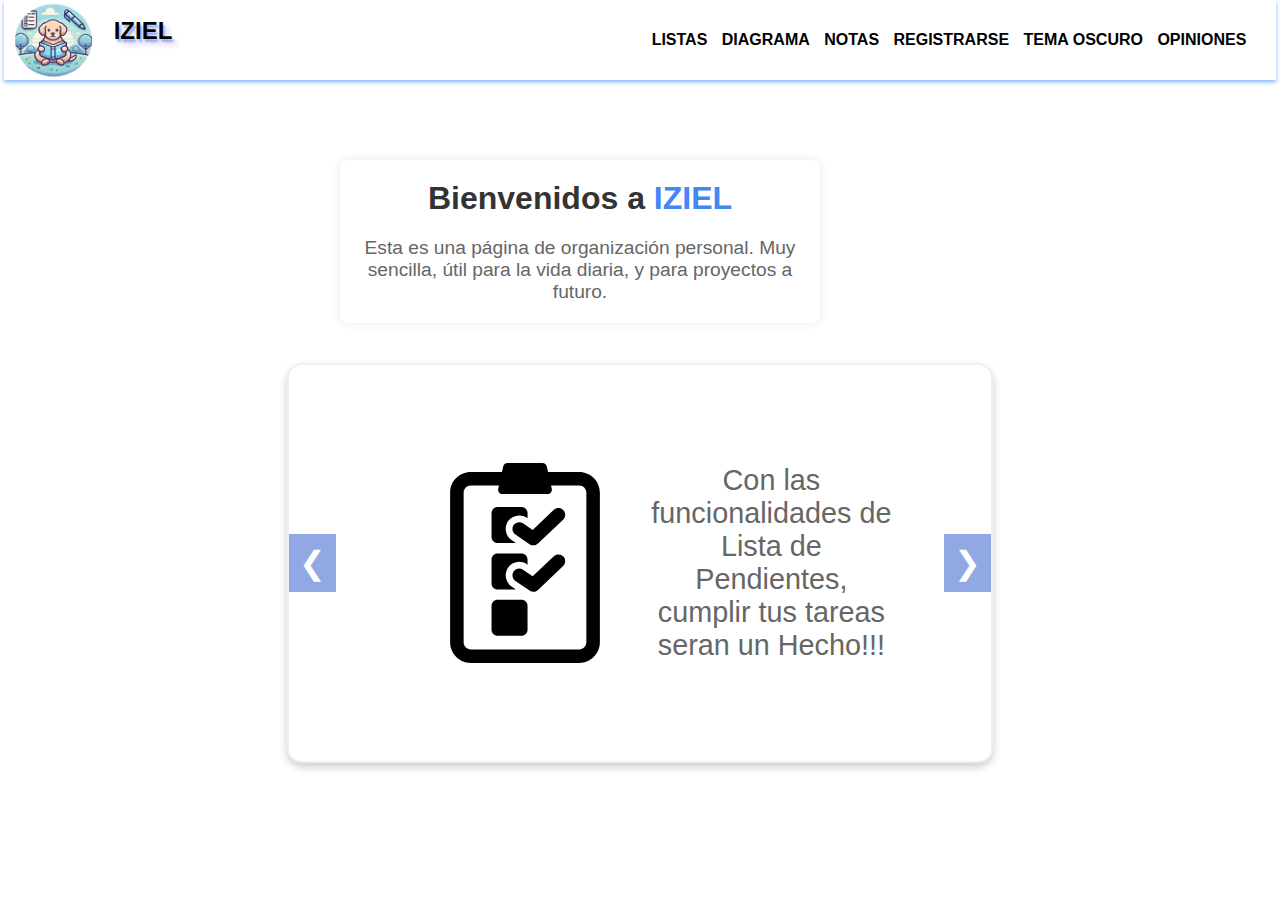
<file: index.html>
<!DOCTYPE html>
<html lang="es">
<head>
    <meta charset="UTF-8">
    <meta name="viewport" content="width=device-width, initial-scale=1.0">
    <title>IZIEL</title>
    <link rel="stylesheet" href="encabezado.css">
    <link rel="stylesheet" href="style.css">

</head>
<body>
     <nav>
        <input type="checkbox"id="check">
        <label for="check" class="menuPrincipal">
            <svg id="menu-icon"  viewBox="0 0 24 24" fill="black" xmlns="http://www.w3.org/2000/svg" width="24" height="24">
                <path d="M4 6H20M4 12H20M4 18H20" stroke="#000000" stroke-width="2" stroke-linecap="round" stroke-linejoin="round"></path>
            </svg>
        </label>
            <a href="index.html"class="enlace">
                <div class="logo-container">
                    <img id="logo" src="imagenes/logo terminado.png" alt="logo" class="logo">
                    <h1 class="nombre-marca">Iziel</h1>
                </div>
                </a>
            <ul>
                <li><a href="listas.html">Listas</a></li>
                <li><a href="diagrama.html">Diagrama </a></li>
                <li><a href="notas.html">Notas</a></li>
                <li><a href="registro.html">Registrarse</a></li>
                <li><a href="#" id="toggleAppearance">Tema Claro</a></li>
                <li><a href="opiniones.html">Opiniones</a></li>
            </ul>
        </nav>
    <main>
        <div class="container">
            <section id="bienvenidaDefault">
                <h1>Bienvenidos a <span class="highlight">IZIEL</span></h1>
            </section>
            
            <!-- Mensaje de Bienvenida con el nombre del usuario (se muestra cuando el usuario está logueado) -->
            <section id="seccionBienvenida" style="display: none;">
                <h1 id="bienvenida">Bienvenido <span id="nombreUsuario"></span> a <span class="highlight">IZIEL</span></h1>
            </section>
            <p>Esta es una página de organización personal. Muy sencilla, útil para la vida diaria, y para proyectos
                a futuro.</p>
        </div>
    </main>
    <div class="carousel">
        <button class="prev">&#10094;</button>

        <div class="carousel-item">
            <a href="listas.html">
                <div class="carousel-content">
                    <div class="carousel-image">
                        <svg fill="#000000" height="200px" width="200px" version="1.1" id="Capa_1" xmlns="http://www.w3.org/2000/svg" xmlns:xlink="http://www.w3.org/1999/xlink" viewBox="0 0 470.767 470.767" xml:space="preserve"><g id="SVGRepo_bgCarrier" stroke-width="0"></g><g id="SVGRepo_tracerCarrier" stroke-linecap="round" stroke-linejoin="round"></g><g id="SVGRepo_iconCarrier"> <g> <path d="M362.965,21.384H289.62L286.638,7.99C285.614,3.323,281.467,0,276.685,0h-82.618c-4.782,0-8.913,3.323-9.953,7.99 l-2.967,13.394h-73.36c-26.835,0-48.654,21.827-48.654,48.662v352.06c0,26.835,21.819,48.662,48.654,48.662h255.179 c26.835,0,48.67-21.827,48.67-48.662V70.046C411.635,43.211,389.8,21.384,362.965,21.384z M379.831,422.105 c0,9.295-7.563,16.858-16.866,16.858H107.786c-9.287,0-16.85-7.563-16.85-16.858V70.046c0-9.295,7.563-16.857,16.85-16.857h66.294 l-1.692,7.609c-0.684,3.02,0.062,6.188,1.988,8.596c1.94,2.415,4.876,3.82,7.965,3.82h106.082c3.091,0,6.026-1.405,7.951-3.82 c1.942-2.415,2.687-5.575,2.004-8.596l-1.692-7.609h66.279c9.303,0,16.866,7.563,16.866,16.857V422.105z"></path> <path d="M170.835,188.426h43.249l-10.279-7.019c-14.506-9.899-18.232-29.693-8.325-44.197c9.893-14.489,29.693-18.239,44.197-8.324 l1.694,1.157v-12.136c0-7.866-6.383-14.248-14.242-14.248h-56.294c-7.857,0-14.24,6.383-14.24,14.248v56.271 C156.595,182.045,162.978,188.426,170.835,188.426z"></path> <path d="M303.256,110.313l-49.85,47.194l-22.704-15.49c-7.221-4.962-17.13-3.083-22.099,4.162 c-4.954,7.251-3.09,17.144,4.178,22.098l33.28,22.727c2.718,1.864,5.839,2.772,8.961,2.772c3.96,0,7.888-1.474,10.933-4.356 l59.167-56.014c6.382-6.033,6.645-16.104,0.62-22.479C319.686,104.552,309.637,104.28,303.256,110.313z"></path> <path d="M170.835,297.669H214.1l-10.295-7.027c-14.506-9.901-18.232-29.693-8.325-44.197c9.893-14.498,29.693-18.248,44.197-8.325 l1.694,1.158v-12.136c0-7.865-6.383-14.248-14.242-14.248h-56.294c-7.857,0-14.24,6.383-14.24,14.248v56.279 C156.595,291.286,162.978,297.669,170.835,297.669z"></path> <path d="M303.256,219.555l-49.85,47.186l-22.704-15.49c-7.221-4.97-17.13-3.098-22.099,4.162 c-4.954,7.253-3.09,17.144,4.178,22.099l33.28,22.727c2.718,1.864,5.839,2.772,8.961,2.772c3.96,0,7.888-1.476,10.933-4.356 l59.167-56.007c6.382-6.033,6.645-16.096,0.62-22.479C319.686,213.793,309.637,213.529,303.256,219.555z"></path> <path d="M227.129,322.135h-56.294c-7.857,0-14.24,6.383-14.24,14.248v56.271c0,7.865,6.383,14.248,14.24,14.248h56.294 c7.859,0,14.242-6.383,14.242-14.248v-56.271C241.371,328.518,234.988,322.135,227.129,322.135z"></path> </g> </g></svg>
                    </div>
                    <div class="carousel-description">
                        <p>Con las funcionalidades de Lista de Pendientes, cumplir tus tareas seran un Hecho!!!</p>
                    </div>
                </div>
            </a>
        </div>

        <div class="carousel-item">
            <a href="diagrama.html">
                <div class="carousel-content">
                    <div class="carousel-image">
                        <svg height="200px" width="200px" version="1.1" id="Layer_1" xmlns="http://www.w3.org/2000/svg" xmlns:xlink="http://www.w3.org/1999/xlink" viewBox="0 0 512 512" xml:space="preserve" fill="#000000"><g id="SVGRepo_bgCarrier" stroke-width="0"></g><g id="SVGRepo_tracerCarrier" stroke-linecap="round" stroke-linejoin="round"></g><g id="SVGRepo_iconCarrier"> <g transform="translate(1 1)"> <g> <path style="fill:#FFE100;" d="M263.533,442.733c-2.56,0-5.12-0.853-6.827-3.413L145.773,302.787 c-2.56-3.413-2.56-9.387,0.853-11.947c3.413-2.56,9.387-2.56,11.947,0.853l110.933,136.533c2.56,3.413,2.56,9.387-0.853,11.947 C266.947,441.88,265.24,442.733,263.533,442.733z"></path> <path style="fill:#FFE100;" d="M84.333,442.733c-0.853,0-2.56,0-3.413-0.853c-4.267-1.707-5.973-6.827-3.413-11.093 l68.267-136.533c1.707-4.267,6.827-5.973,11.093-3.413c4.267,1.707,5.973,6.827,3.413,11.093L92.013,438.467 C90.307,441.027,87.747,442.733,84.333,442.733z"></path> <path style="fill:#FFE100;" d="M263.533,442.733c-1.707,0-3.413-0.853-5.12-1.707c-3.413-2.56-4.267-8.533-0.853-11.947 l110.933-136.533c3.413-3.413,8.533-4.267,11.947-0.853c3.413,2.56,4.267,8.533,0.853,11.947L270.36,440.173 C268.653,441.88,266.093,442.733,263.533,442.733z"></path> <path style="fill:#FFE100;" d="M442.733,442.733c-3.413,0-5.973-1.707-7.68-5.12L366.787,301.08 c-1.707-4.267,0-9.387,3.413-11.093c4.267-1.707,9.387,0,11.093,3.413l68.267,136.533c1.707,4.267,0,9.387-3.413,11.093 C445.293,442.733,444.44,442.733,442.733,442.733z"></path> <path style="fill:#FFE100;" d="M135.533,220.867c-2.56,0-4.267-0.853-5.973-2.56c-3.413-3.413-3.413-8.533,0-11.947l128-119.467 c3.413-3.413,8.533-3.413,11.947,0s3.413,8.533,0,11.947l-128,119.467C139.8,220.013,137.24,220.867,135.533,220.867z"></path> <path style="fill:#FFE100;" d="M391.533,220.867c-1.707,0-4.267-0.853-5.973-2.56l-128-119.467c-3.413-3.413-3.413-8.533,0-11.947 c3.413-3.413,8.533-3.413,11.947,0l128,119.467c3.413,3.413,3.413,8.533,0,11.947C395.8,220.013,394.093,220.867,391.533,220.867z "></path> </g> <g> <polygon style="fill:#63D3FD;" points="24.6,502.467 127,502.467 127,434.2 24.6,434.2 "></polygon> <polygon style="fill:#63D3FD;" points="203.8,502.467 306.2,502.467 306.2,434.2 203.8,434.2 "></polygon> <polygon style="fill:#63D3FD;" points="383,502.467 485.4,502.467 485.4,434.2 383,434.2 "></polygon> </g> <g> <polygon style="fill:#FFE100;" points="41.667,297.667 229.4,297.667 229.4,212.333 41.667,212.333 "></polygon> <polygon style="fill:#FFE100;" points="161.133,92.867 348.867,92.867 348.867,7.533 161.133,7.533 "></polygon> <polygon style="fill:#FFE100;" points="280.6,297.667 468.333,297.667 468.333,212.333 280.6,212.333 "></polygon> </g> <g> <polygon style="fill:#FFA800;" points="442.733,297.667 468.333,297.667 468.333,212.333 442.733,212.333 "></polygon> <polygon style="fill:#FFA800;" points="323.267,92.867 348.867,92.867 348.867,7.533 323.267,7.533 "></polygon> </g> <polygon style="fill:#3DB9F9;" points="459.8,502.467 485.4,502.467 485.4,434.2 459.8,434.2 "></polygon> <g> <polygon style="fill:#FFFFFF;" points="41.667,297.667 67.267,297.667 67.267,212.333 41.667,212.333 "></polygon> <polygon style="fill:#FFFFFF;" points="161.133,92.867 186.733,92.867 186.733,7.533 161.133,7.533 "></polygon> <polygon style="fill:#FFFFFF;" points="24.6,502.467 50.2,502.467 50.2,434.2 24.6,434.2 "></polygon> </g> <path d="M127,511H24.6c-5.12,0-8.533-3.413-8.533-8.533V434.2c0-5.12,3.413-8.533,8.533-8.533H127c5.12,0,8.533,3.413,8.533,8.533 v68.267C135.533,507.587,132.12,511,127,511z M33.133,493.933h85.333v-51.2H33.133V493.933z"></path> <path d="M306.2,511H203.8c-5.12,0-8.533-3.413-8.533-8.533V434.2c0-5.12,3.413-8.533,8.533-8.533h102.4 c5.12,0,8.533,3.413,8.533,8.533v68.267C314.733,507.587,311.32,511,306.2,511z M212.333,493.933h85.333v-51.2h-85.333V493.933z"></path> <path d="M485.4,511H383c-5.12,0-8.533-3.413-8.533-8.533V434.2c0-5.12,3.413-8.533,8.533-8.533h102.4 c5.12,0,8.533,3.413,8.533,8.533v68.267C493.933,507.587,490.52,511,485.4,511z M391.533,493.933h85.333v-51.2h-85.333V493.933z"></path> <path d="M229.4,306.2H41.667c-5.12,0-8.533-3.413-8.533-8.533v-85.333c0-5.12,3.413-8.533,8.533-8.533H229.4 c5.12,0,8.533,3.413,8.533,8.533v85.333C237.933,302.787,234.52,306.2,229.4,306.2z M50.2,289.133h170.667v-68.267H50.2V289.133z"></path> <path d="M348.867,101.4H161.133c-5.12,0-8.533-3.413-8.533-8.533V7.533c0-5.12,3.413-8.533,8.533-8.533h187.733 c5.12,0,8.533,3.413,8.533,8.533v85.333C357.4,97.987,353.987,101.4,348.867,101.4z M169.667,84.333h170.667V16.067H169.667V84.333 z"></path> <path d="M468.333,306.2H280.6c-5.12,0-8.533-3.413-8.533-8.533v-85.333c0-5.12,3.413-8.533,8.533-8.533h187.733 c5.12,0,8.533,3.413,8.533,8.533v85.333C476.867,302.787,473.453,306.2,468.333,306.2z M289.133,289.133H459.8v-68.267H289.133 V289.133z"></path> <path d="M255,442.733c-2.56,0-5.12-0.853-6.827-3.413L137.24,302.787c-2.56-3.413-2.56-9.387,0.853-11.947 c3.413-2.56,9.387-2.56,11.947,0.853l110.933,136.533c2.56,3.413,2.56,9.387-0.853,11.947 C258.413,441.88,256.707,442.733,255,442.733z"></path> <path d="M75.8,442.733c-0.853,0-2.56,0-3.413-0.853c-4.267-1.707-5.973-6.827-3.413-11.093l68.267-136.533 c1.707-4.267,6.827-5.973,11.093-3.413c4.267,1.707,5.973,6.827,3.413,11.093L83.48,438.467 C81.773,441.027,79.213,442.733,75.8,442.733z"></path> <path d="M255,442.733c-1.707,0-3.413-0.853-5.12-1.707c-3.413-2.56-4.267-8.533-0.853-11.947L359.96,292.547 c2.56-3.413,8.533-4.267,11.947-0.853c3.413,2.56,4.267,8.533,0.853,11.947L261.827,440.173 C260.12,441.88,257.56,442.733,255,442.733z"></path> <path d="M434.2,442.733c-3.413,0-5.973-1.707-7.68-5.12L358.253,301.08c-1.707-4.267,0-9.387,3.413-11.093 c4.267-1.707,9.387,0,11.093,3.413l68.267,136.533c1.707,4.267,0,9.387-3.413,11.093C436.76,442.733,435.907,442.733,434.2,442.733 z"></path> <path d="M127,220.867c-2.56,0-4.267-0.853-5.973-2.56c-3.413-3.413-3.413-8.533,0-11.947l128-119.467 c3.413-3.413,8.533-3.413,11.947,0s3.413,8.533,0,11.947l-128,119.467C131.267,220.013,128.707,220.867,127,220.867z"></path> <path d="M383,220.867c-1.707,0-4.267-0.853-5.973-2.56l-128-119.467c-3.413-3.413-3.413-8.533,0-11.947s8.533-3.413,11.947,0 l128,119.467c3.413,3.413,3.413,8.533,0,11.947C387.267,220.013,385.56,220.867,383,220.867z"></path> </g> </g></svg>
                    </div>
                    <div class="carousel-description">
                        <p>Con Diagrama Conceptual podra desglozar sus metas de Largo plazo a cortos plazos. Intentelo!!! </p>
                    </div>
                </div>
            </a>
        </div>

        <div class="carousel-item">
            <a href="notas.html">
                <div class="carousel-content">
                    <div class="carousel-image">
                     <svg height="200px" width="200px" version="1.1" id="Layer_1" xmlns="http://www.w3.org/2000/svg" xmlns:xlink="http://www.w3.org/1999/xlink" viewBox="0 0 392.681 392.681" xml:space="preserve" fill="#000000"><g id="SVGRepo_bgCarrier" stroke-width="0"></g><g id="SVGRepo_tracerCarrier" stroke-linecap="round" stroke-linejoin="round"></g><g id="SVGRepo_iconCarrier"> <polyline style="fill:#56ACE0;" points="21.851,55.185 21.851,110.91 283.022,110.91 283.022,55.185 "></polyline> <polyline style="fill:#FFFFFF;" points="283.022,132.761 21.851,132.761 21.851,370.918 283.022,370.918 "></polyline> <polygon style="fill:#bbb4a0;" points="181.786,290.11 172.671,322.433 204.929,313.189 328.792,189.391 305.584,166.312 "></polygon> <path style="fill:#FFFFFF;" d="M342.82,129.076l-21.85,21.85l23.079,23.079l21.85-21.85c6.4-6.4,6.4-16.743,0-23.079 C359.822,122.87,349.026,122.87,342.82,129.076z"></path> <path style="fill:#194F82;" d="M327.434,113.561l-22.626,22.626V44.195c0-6.012-4.848-10.925-10.925-10.925h-41.956V10.967 c0-6.012-4.848-10.925-10.925-10.925c-6.077,0-10.925,4.848-10.925,10.925V33.27H192.84V10.967c0-6.012-4.848-10.925-10.925-10.925 c-6.012,0-10.925,4.848-10.925,10.925V33.27h-37.236V10.967c-0.065-6.012-4.913-10.925-10.99-10.925 c-6.077,0-10.925,4.848-10.925,10.925V33.27H74.796V10.967c0-6.012-4.913-10.925-10.99-10.925S52.881,4.89,52.881,10.967V33.27 H10.925C4.913,33.27,0,38.118,0,44.195v337.519c0,6.012,4.848,10.925,10.925,10.925h283.022c6.012,0,10.925-4.848,10.925-10.925 V244.146l76.606-76.606c14.545-14.998,15.321-38.4,0-53.915C366.933,99.015,342.174,98.757,327.434,113.561z M21.851,55.12h31.095 v22.303c0,6.012,4.848,10.925,10.925,10.925S74.796,83.5,74.796,77.423V55.12h37.236v22.303c0,6.012,4.848,10.925,10.925,10.925 s10.925-4.848,10.925-10.925V55.12h37.236v22.303c0,6.012,4.848,10.925,10.925,10.925c6.012,0,10.925-4.848,10.925-10.925V55.12 h37.236v22.303c0,6.012,4.848,10.925,10.925,10.925s10.925-4.848,10.925-10.925V55.12h31.095v55.79H21.98V55.12 C21.98,55.12,21.851,55.12,21.851,55.12z M283.022,370.853H21.851V132.696h261.172v25.277l-26.634,26.634 c-1.616-3.943-5.56-6.659-10.02-6.659H58.634c-6.012,0-10.925,4.848-10.925,10.925c0,6.012,4.848,10.925,10.925,10.925h182.497 l-43.248,43.378H58.634c-6.012,0-10.925,4.848-10.925,10.925c0,6.077,4.913,10.796,10.925,10.796h117.463l-11.636,11.636 c-1.293,1.293-2.263,2.909-2.78,4.719l-7.693,26.958H58.634c-6.012,0-10.925,4.848-10.925,10.925c0,6.012,4.848,10.99,10.925,10.99 h89.277l-1.487,5.107c-1.099,3.814,0,7.887,2.78,10.667c2.715,2.715,6.206,3.685,10.667,2.78l53.786-15.192 c1.745-0.517,3.426-1.487,4.719-2.78l64.646-64.646V370.853L283.022,370.853z M204.929,313.189l-32.194,9.115l9.115-32.323 l123.733-123.733l23.079,23.079L204.929,313.189z M366.028,152.09l-21.85,21.85l-23.079-23.079l21.85-21.85 c6.206-6.206,16.937-6.206,23.079,0C371.459,134.765,373.333,144.656,366.028,152.09z"></path> </g></svg>
                  </div>
                    <div class="carousel-description">
                        <p>En el Bloc de Notas podra escribir todo lo que le venga a la mente. Y guardar información para que no se le olvide  &#128521;</p>
                    </div>
                </div>
            </a>
        </div>

        <div class="carousel-item">
            <a href="registro.html">
                <div class="carousel-content">
                    <div class="carousel-image">
                    <svg version="1.1" id="Layer_1" xmlns="http://www.w3.org/2000/svg" xmlns:xlink="http://www.w3.org/1999/xlink" viewBox="0 0 512 512" xml:space="preserve" fill="#000000"><g id="SVGRepo_bgCarrier" stroke-width="0"></g><g id="SVGRepo_tracerCarrier" stroke-linecap="round" stroke-linejoin="round"></g><g id="SVGRepo_iconCarrier"> <path style="fill:#2D2D2D;" d="M0,355.2v-324c0.104-5.704,4.696-10.296,10.4-10.4h491.2c5.704,0.104,10.296,4.696,10.4,10.4v324H0z"></path> <g> <path style="fill:#BCBCBC;" d="M512,355.2v41.6c-0.104,5.704-4.696,10.296-10.4,10.4H10.4c-5.704-0.104-10.296-4.696-10.4-10.4 v-41.6H512z"></path> <rect x="146.4" y="480.8" style="fill:#BCBCBC;" width="219.2" height="10.4"></rect> </g> <polygon style="fill:#2D2D2D;" points="328.8,480.8 183.2,480.8 193.6,407.2 318.4,407.2 "></polygon> <rect x="20.8" y="41.6" style="fill:#FFFFFF;" width="470.4" height="292.8"></rect> <polygon points="318.4,407.2 193.6,407.2 187.792,448.28 320.272,420.424 "></polygon> <rect x="105.416" y="106.44" width="301.168" height="197.864"></rect> <rect x="105.416" y="71.696" style="fill:#E21B1B;" width="301.168" height="34.752"></rect> <rect x="105.416" y="104.4" style="fill:#F91E1E;" width="301.168" height="4"></rect> <rect x="206.104" y="237.92" style="fill:#E21B1B;" width="99.792" height="34.752"></rect> <g> <rect x="159.312" y="181.736" style="fill:#FFFFFF;" width="193.36" height="34.752"></rect> <rect x="159.312" y="135.984" style="fill:#FFFFFF;" width="193.36" height="34.752"></rect> </g> <g> <circle style="fill:#999999;" cx="179.488" cy="199.112" r="4.632"></circle> <circle style="fill:#999999;" cx="196.28" cy="199.112" r="4.632"></circle> <circle style="fill:#999999;" cx="213.08" cy="199.112" r="4.632"></circle> <circle style="fill:#999999;" cx="229.872" cy="199.112" r="4.632"></circle> <circle style="fill:#999999;" cx="246.672" cy="199.112" r="4.632"></circle> <circle style="fill:#999999;" cx="263.464" cy="199.112" r="4.632"></circle> </g> <g> <path style="fill:#FFFFFF;" d="M227.832,259.744c0.92,0.552,1.976,0.848,3.048,0.856c1.736,0,2.752-0.912,2.752-2.24 s-0.704-1.936-2.48-2.624c-2.152-0.76-3.48-1.872-3.48-3.728c0.104-2.088,1.88-3.696,3.968-3.592 c0.096,0.008,0.192,0.016,0.288,0.024c1.008-0.032,2.008,0.184,2.912,0.64l-0.472,1.392c-0.768-0.416-1.624-0.624-2.496-0.624 c-1.8,0-2.48,1.072-2.48,1.968c0,1.232,0.8,1.832,2.616,2.536c2.224,0.856,3.36,1.928,3.36,3.864s-1.504,3.792-4.608,3.792 c-1.168,0.024-2.328-0.248-3.36-0.8L227.832,259.744z"></path> <path style="fill:#FFFFFF;" d="M245.544,259.2c0,0.976,0,1.832,0.08,2.576h-1.52l-0.096-1.544l0,0 c-0.648,1.112-1.84,1.792-3.128,1.768c-1.488,0-3.264-0.8-3.264-4.144v-5.528h1.72v5.272c0,1.8,0.544,3.008,2.112,3.008 c1.008-0.024,1.904-0.656,2.264-1.6c0.104-0.28,0.16-0.576,0.16-0.88v-5.8h1.72L245.544,259.2z"></path> <path style="fill:#FFFFFF;" d="M248.328,261.816c0-0.64,0.08-1.6,0.08-2.4v-11.472h1.696v5.936l0,0 c0.656-1.128,1.888-1.8,3.2-1.744c2.344,0,4,1.952,4,4.8c0.32,2.464-1.424,4.72-3.888,5.032c-0.12,0.016-0.232,0.024-0.352,0.032 c-1.328,0.088-2.576-0.608-3.2-1.784h-0.056l-0.08,1.6L248.328,261.816L248.328,261.816z M250.104,258.024 c0.008,0.208,0.032,0.416,0.08,0.624c0.296,1.184,1.36,2.008,2.576,2.008c1.8,0,2.872-1.464,2.872-3.624 c0-1.896-0.976-3.512-2.816-3.512c-1.256,0.024-2.328,0.896-2.616,2.112c-0.056,0.232-0.088,0.464-0.096,0.704L250.104,258.024z"></path> <path style="fill:#FFFFFF;" d="M259.52,254.92c0-0.984,0-1.784-0.08-2.56h1.504l0.08,1.52h0.056 c0.576-1.096,1.728-1.776,2.968-1.744c1.208-0.016,2.288,0.752,2.672,1.896l0,0c0.264-0.48,0.624-0.896,1.056-1.224 c0.6-0.464,1.336-0.704,2.096-0.672c1.248,0,3.104,0.8,3.104,4.112v5.6h-1.68v-5.352c0-1.824-0.664-2.912-2.048-2.912 c-0.952,0.04-1.768,0.688-2.032,1.6c-0.088,0.28-0.144,0.568-0.144,0.856v5.84h-1.68v-5.664c0-1.504-0.664-2.6-1.968-2.6 c-1.008,0.056-1.856,0.752-2.128,1.72c-0.096,0.272-0.144,0.552-0.136,0.84v5.704h-1.68L259.52,254.92z"></path> <path style="fill:#FFFFFF;" d="M277.72,249.704c0.032,0.552-0.4,1.032-0.952,1.056c-0.048,0-0.096,0-0.144,0 c-0.568,0.008-1.024-0.448-1.032-1.016c0-0.016,0-0.024,0-0.04c-0.016-0.576,0.44-1.064,1.016-1.08c0.024,0,0.04,0,0.064,0 c0.56-0.016,1.032,0.424,1.048,0.984C277.72,249.64,277.72,249.672,277.72,249.704z M275.816,261.816v-9.456h1.72v9.456H275.816z"></path> <path style="fill:#FFFFFF;" d="M282.456,249.64v2.72h2.456v1.312h-2.456v5.096c0,1.168,0.328,1.832,1.28,1.832 c0.336,0.008,0.672-0.032,1-0.12l0.08,1.288c-0.488,0.168-1,0.248-1.52,0.232c-0.696,0.032-1.368-0.232-1.848-0.728 c-0.528-0.704-0.768-1.584-0.672-2.456v-5.16h-1.464v-1.312h1.488v-2.264L282.456,249.64z"></path> </g> <g> <path style="fill:#999999;" d="M175.008,160.168V147h1.856l4.216,6.664c0.896,1.368,1.696,2.792,2.4,4.272l0,0 c-0.16-1.752-0.192-3.36-0.192-5.408v-5.504h1.6v13.168H183.2l-4.176-6.68c-0.912-1.416-1.736-2.888-2.464-4.4h-0.056 c0.096,1.664,0.136,3.24,0.136,5.432v5.6L175.008,160.168z"></path> <path style="fill:#999999;" d="M193.04,160.168l-0.136-1.184h-0.056c-0.68,0.904-1.752,1.424-2.888,1.408 c-1.488,0.104-2.776-1.008-2.88-2.496c-0.008-0.072-0.008-0.152-0.008-0.224c0-2.28,2.032-3.528,5.68-3.512v-0.192 c0.136-1.072-0.624-2.048-1.696-2.184c-0.152-0.016-0.304-0.024-0.456,0c-0.872,0-1.72,0.248-2.464,0.704l-0.392-1.136 c0.936-0.56,2.008-0.856,3.104-0.84c2.888,0,3.592,1.976,3.592,3.872v3.528c-0.008,0.76,0.04,1.512,0.16,2.264L193.04,160.168z M192.784,155.368c-1.872,0-4,0.296-4,2.136c-0.064,0.84,0.552,1.568,1.392,1.64c0.072,0.008,0.136,0.008,0.208,0 c1.032,0.024,1.96-0.624,2.288-1.6c0.064-0.176,0.096-0.36,0.096-0.544L192.784,155.368z"></path> <path style="fill:#999999;" d="M197.224,153.272c0-0.984,0-1.784-0.08-2.56h1.504l0.08,1.52h0.056 c0.576-1.096,1.728-1.776,2.968-1.744c1.208-0.008,2.288,0.752,2.672,1.896l0,0c0.264-0.48,0.624-0.896,1.056-1.224 c0.592-0.464,1.336-0.704,2.088-0.672c1.248,0,3.104,0.8,3.104,4.112v5.6h-1.68v-5.352c0-1.824-0.664-2.912-2.048-2.912 c-0.952,0.048-1.768,0.688-2.032,1.6c-0.088,0.28-0.136,0.568-0.136,0.856v5.84h-1.68v-5.664c0-1.504-0.664-2.6-1.976-2.6 c-1.008,0.056-1.856,0.752-2.128,1.72c-0.096,0.272-0.144,0.552-0.136,0.84v5.704h-1.68L197.224,153.272z"></path> <path style="fill:#999999;" d="M214.472,155.752c-0.136,1.672,1.112,3.144,2.784,3.28c0.152,0.016,0.312,0.016,0.464,0 c0.896,0.032,1.784-0.136,2.608-0.496l0.296,1.232c-0.992,0.416-2.064,0.616-3.144,0.584c-2.424,0.16-4.512-1.68-4.664-4.096 c-0.016-0.232-0.008-0.472,0.008-0.704c-0.28-2.528,1.544-4.8,4.064-5.08c0.128-0.016,0.248-0.024,0.376-0.024 c2.208,0.04,3.968,1.864,3.928,4.072c0,0.128-0.008,0.256-0.024,0.384c0,0.264-0.024,0.536-0.064,0.8L214.472,155.752z M219.52,154.528c0.192-1.344-0.744-2.584-2.088-2.776c-0.104-0.016-0.208-0.024-0.312-0.024c-1.472,0.112-2.608,1.328-2.632,2.8 H219.52z"></path> </g> <polygon style="fill:#F91E1E;" points="206.104,259.904 206.104,237.912 228.096,237.912 "></polygon> </g></svg>
                    </div>
                    <div class="carousel-description">
                        <p>Registrarse
                        </p>
                    </div>
                </div>
            </a>
        </div>
    
        <div class="carousel-item">
            <a href="opiniones.html">
                <div class="carousel-content">
                    <div class="carousel-image">
                        <svg version="1.1" id="Layer_1" xmlns="http://www.w3.org/2000/svg" xmlns:xlink="http://www.w3.org/1999/xlink" viewBox="0 0 460 460" xml:space="preserve" fill="#000000"><g id="SVGRepo_bgCarrier" stroke-width="0"></g><g id="SVGRepo_tracerCarrier" stroke-linecap="round" stroke-linejoin="round"></g><g id="SVGRepo_iconCarrier"> <g> <path style="fill:#FF7F4F;" d="M230.333,0C103.308,0,0,102.974,0,230c0,98.785,62.479,183.024,150.004,215.598l297.381-291.024 C416.25,64.595,330.94,0,230.333,0z"></path> <path style="fill:#ee8663;" d="M460,230c0-26.416-4.467-51.784-12.663-75.41l-44.274-44.274l-345.46,201.7l50.785,50.785 l-10.785,30.515l52.366,52.367C174.895,454.935,202.188,460,230.333,460C357.359,460,460,357.026,460,230z"></path> <polygon style="fill:#71E2F0;" points="403.063,110.317 403.063,312.017 230.333,312.017 200.003,211.167 230.333,110.317 "></polygon> <polygon style="fill:#C2FBFF;" points="230.333,110.317 230.333,312.017 178.893,312.017 97.603,393.317 97.603,312.017 57.603,312.017 57.603,110.317 "></polygon> <polygon style="fill:#C2FBFF;" points="383.063,130.317 383.063,292.017 230.333,292.017 210.333,211.167 230.333,130.317 "></polygon> <rect x="77.603" y="130.317" style="fill:#FFFFFF;" width="152.73" height="161.7"></rect> <rect x="97.603" y="241.167" style="fill:#366796;" width="132.73" height="20"></rect> <polygon style="fill:#121149;" points="230.333,221.167 363.063,221.167 363.063,201.167 230.333,201.167 220.333,211.167 "></polygon> <rect x="97.603" y="201.167" style="fill:#366796;" width="132.73" height="20"></rect> <polygon style="fill:#121149;" points="230.333,181.167 363.063,181.167 363.063,161.167 230.333,161.167 220.333,171.167 "></polygon> <rect x="97.603" y="161.167" style="fill:#366796;" width="132.73" height="20"></rect> </g> </g></svg>
                    </div>
                    <div class="carousel-description">
                        <p>Comentarios
             </p>
                    </div>
                </div>
            </a>
        </div>
        <div class="carousel-item">
            <div class="carousel-content">
                <div class="carousel-image">
                        <div class="svg-top">
                            <svg fill="#000000" viewBox="0 0 32 32" id="icon" xmlns="http://www.w3.org/2000/svg"><g id="SVGRepo_bgCarrier" stroke-width="0"></g><g id="SVGRepo_tracerCarrier" stroke-linecap="round" stroke-linejoin="round"></g><g id="SVGRepo_iconCarrier"><defs><style>.cls-1{fill:none;}</style></defs><title>brightness-contrast</title><rect x="15" y="2" width="2" height="3"></rect><rect x="27" y="15" width="3" height="2"></rect><rect x="15" y="27" width="2" height="3"></rect><rect x="2" y="15" width="3" height="2"></rect><rect x="6.22" y="5.73" width="2" height="3" transform="translate(-3 7.23) rotate(-45)"></rect><rect x="23.27" y="6.23" width="3" height="2" transform="translate(2.14 19.63) rotate(-45)"></rect><rect x="23.77" y="23.27" width="2" height="3" transform="translate(-10.26 24.77) rotate(-45)"></rect><polygon points="5.47 25.13 7.59 23 9 24.42 6.88 26.54 5.47 25.13"></polygon><path d="M16,8a8,8,0,1,0,8,8A8,8,0,0,0,16,8Zm0,14a6,6,0,0,1,0-12Z"></path><rect id="_Transparent_Rectangle_" data-name="<Transparent Rectangle>" class="cls-1" width="32" height="32"></rect></g></svg>
                        </div>
                        <div class="svg-bottom">
                            <svg fill="#000000" viewBox="0 0 24 24" id="minus-collection" xmlns="http://www.w3.org/2000/svg" class="icon flat-color"><g id="SVGRepo_bgCarrier" stroke-width="0"></g><g id="SVGRepo_tracerCarrier" stroke-linecap="round" stroke-linejoin="round"></g><g id="SVGRepo_iconCarrier"><path id="primary" d="M18,4V16a2,2,0,0,1-2,2H4a2,2,0,0,1-2-2V4A2,2,0,0,1,4,2H16A2,2,0,0,1,18,4Zm4,16V5a1,1,0,0,0-2,0V20H7a1,1,0,0,0,0,2H20A2,2,0,0,0,22,20Z" style="fill: #000000;"></path><path id="secondary" d="M13,11H7A1,1,0,0,1,7,9h6a1,1,0,0,1,0,2Z" style="fill: #2ca9bc;"></path></g></svg>
                            <svg fill="#000000" viewBox="0 0 24 24" id="minus-collection" xmlns="http://www.w3.org/2000/svg" class="icon line-color"><g id="SVGRepo_bgCarrier" stroke-width="0"></g><g id="SVGRepo_tracerCarrier" stroke-linecap="round" stroke-linejoin="round"></g><g id="SVGRepo_iconCarrier"><line id="secondary" x1="7" y1="10" x2="13" y2="10" style="fill: none; stroke: #2ca9bc; stroke-linecap: round; stroke-linejoin: round; stroke-width: 2;"></line><path id="primary" d="M7,21H20a1,1,0,0,0,1-1V5" style="fill: none; stroke: #000000; stroke-linecap: round; stroke-linejoin: round; stroke-width: 2;"></path><rect id="primary-2" data-name="primary" x="3" y="3" width="14" height="14" rx="1" style="fill: none; stroke: #000000; stroke-linecap: round; stroke-linejoin: round; stroke-width: 2;"></rect></g></svg>
                        </div>
                </div>
                <div class="carousel-description">
                <p>Esta pagina cuenta con cambio de Tema Claro a Oscuro</p>
                </div>
                
            </div>
        </div>
        <button class="next">&#10095;</button>
    </div>

    <script src="Carrusel.js"></script>
    <script src="InteraccionesPagina.js"></script>
    <script src="RegistroApp.js"></script>
</body>

</html>
</file>
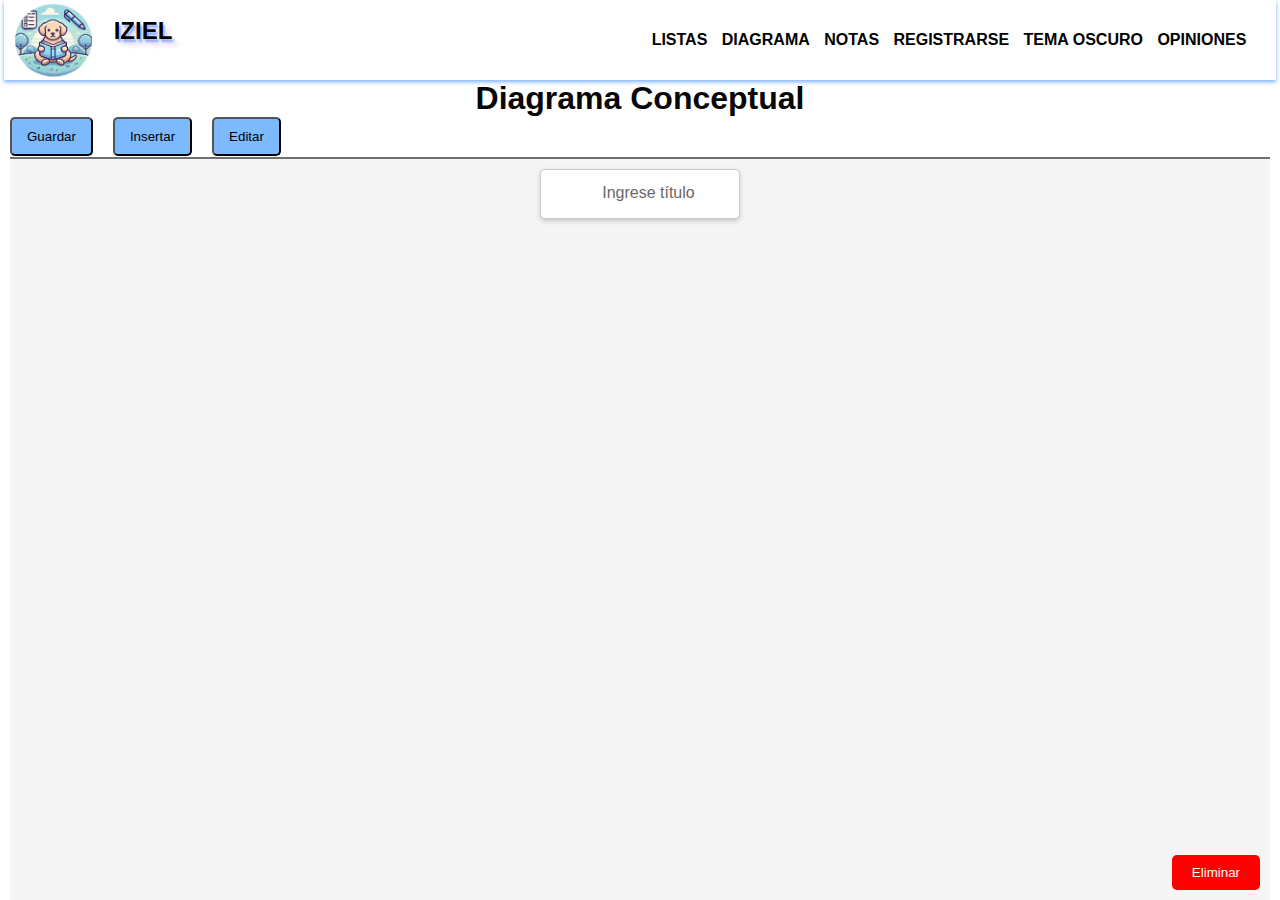
<file: diagrama.html>
<!DOCTYPE html>
<html lang="es">

<head>
    <meta charset="UTF-8">
    <meta name="viewport" content="width=device-width, initial-scale=1.0">
    <title>Mapa Conceptual Interactivo</title>
    <link rel="stylesheet" href="diagrama.css">
    <link rel="stylesheet" href="encabezado.css">

</head>

<body>
    <nav>
        <input type="checkbox"id="check">
        <label for="check" class="menuPrincipal">
            <svg id="menu-icon"  viewBox="0 0 24 24" fill="black" xmlns="http://www.w3.org/2000/svg" width="24" height="24">
                <path d="M4 6H20M4 12H20M4 18H20" stroke="#000000" stroke-width="2" stroke-linecap="round" stroke-linejoin="round"></path>
            </svg>
        </label>
            <a href="index.html"class="enlace">
                <div class="logo-container">
                    <img id="logo" src="imagenes/logo terminado.png" alt="logo" class="logo">
                    <h1 class="nombre-marca">Iziel</h1>
                </div>
                </a>
            <ul>

                <li><a href="listas.html">Listas</a></li>
                <li><a href="diagrama.html">Diagrama </a></li>
                <li><a href="notas.html">Notas</a></li>
                <li><a href="registro.html">Registrarse</a></li>
                <li><a href="#" id="toggleAppearance">Tema Claro</a></li>
                <li><a href="opiniones.html">Opiniones</a></li>
            </ul>
        </nav>
        
        <h1 id="titulo-diagrama">Diagrama Conceptual</h1>
    <div id="barra-superior">
        <button id="btn-guardar">Guardar</button>
        <button id="btn-insertar">Insertar</button>
        <div class="menu" id="menu-insertar">
            <button id="insertar-cuadro">Cuadro</button>
            <button id="insertar-flecha">Flecha</button>
        </div>
        <button id="btn-editar">Editar</button>
        <div class="menu" id="menu-editar">
            <button id="btn-color">Color</button>
            <div class="menu" id="menu-color">
                <div class="color-grid">
                    <button class="color-option" data-color="#FFB6C1" style="background-color: #FFB6C1;"></button>
                    <button class="color-option" data-color="#90EE90" style="background-color: #90EE90;"></button>
                    <button class="color-option" data-color="#e6e211f6" style="background-color: #e6e211f6;"></button>
                    <button class="color-option" data-color="#8fddf7" style="background-color: #8fddf7;"></button>
                    <button class="color-option" data-color="#9f9fe4" style="background-color: #9f9fe4;"></button>
                </div>
            </div>
        </div>
    </div>
    <div id="mapa-conceptual">
        <div id="titulo" contenteditable="true"></div>
        <span id="titulo-placeholder">Ingrese título</span>
        <button id="btn-eliminar">Eliminar</button>
    </div>
    <script src="InteraccionesPagina.js"></script>
    <script src="CuadroDiagrama.js"></script>
    <script src="FlechaDiagrama.js"></script>
    <script src="diagrama.js"></script>

   

</body>

</html>
</file>
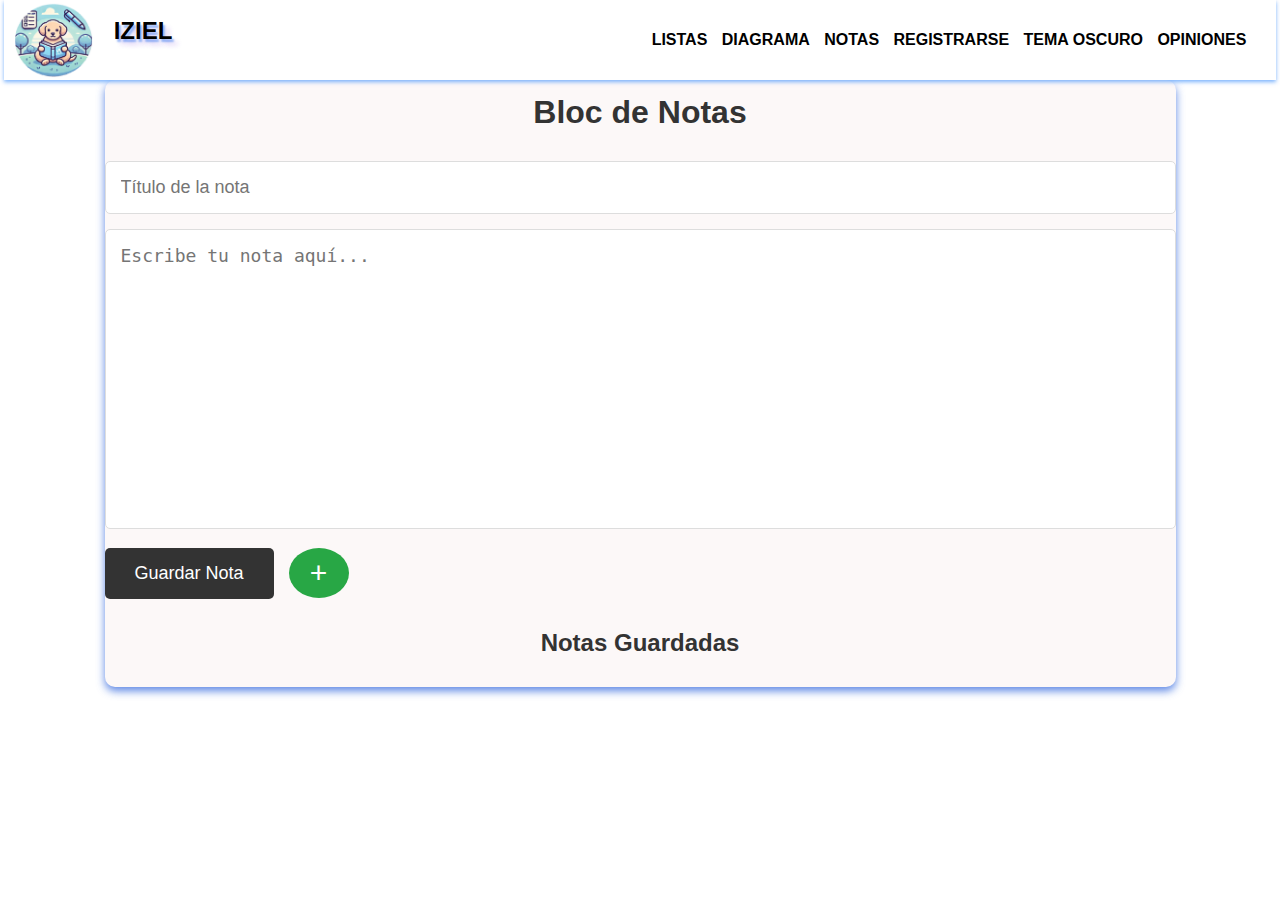
<file: notas.html>
<!DOCTYPE html>
<html lang="es">
<head>
    <meta charset="UTF-8">
    <meta name="viewport" content="width=device-width, initial-scale=1.0">
    <title>Bloc de Notas</title>
    <link rel="stylesheet" href="encabezado.css">
    <link rel="stylesheet" href="notas.css">
</head>
<body>
    <nav>
        <input type="checkbox"id="check">
        <label for="check" class="menuPrincipal">
            <svg id="menu-icon"  viewBox="0 0 24 24" fill="black" xmlns="http://www.w3.org/2000/svg" width="24" height="24">
                <path d="M4 6H20M4 12H20M4 18H20" stroke="#000000" stroke-width="2" stroke-linecap="round" stroke-linejoin="round"></path>
            </svg>
        </label>
            <a href="index.html"class="enlace">
                <div class="logo-container">
                    <img id="logo" src="imagenes/logo terminado.png" alt="logo" class="logo">
                    <h1 class="nombre-marca">Iziel</h1>
                </div>
                </a>
            <ul>

                <li><a href="listas.html">Listas</a></li>
                <li><a href="diagrama.html">Diagrama </a></li>
                <li><a href="notas.html">Notas</a></li>
                <li><a href="registro.html">Registrarse</a></li>
                <li><a href="#" id="toggleAppearance">Tema Claro</a></li>
                <li><a href="opiniones.html">Opiniones</a></li>
            </ul>
        </nav>
        <div class="contenedor">
            <h1>Bloc de Notas</h1>
            <div class="editor-notas">
                <input type="text" id="titulo-nota" placeholder="Título de la nota" />
                <textarea id="contenido-nota" placeholder="Escribe tu nota aquí..."></textarea>
                <div class="botones">
                    <button id="guardar-nota">Guardar Nota</button>
                    <button class="boton-agregar" id="agregar-nota">+</button>
                </div>
            </div>
            <h2>Notas Guardadas</h2>
            <ul id="lista-notas"></ul>
    </div>
    <script src="NotaApp.js"></script>
    <script src="InteraccionesPagina.js"></script>

</body>
</html>
</file>
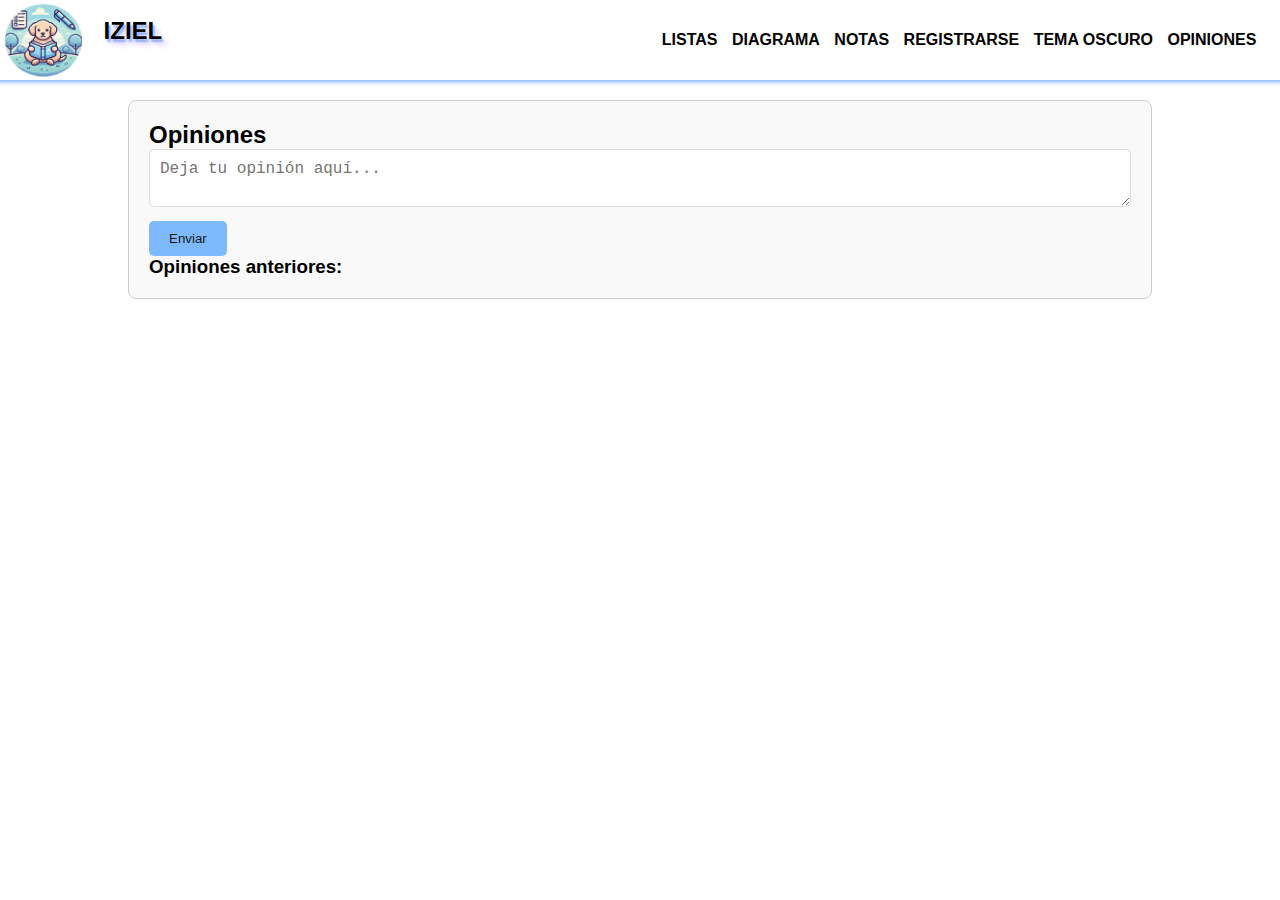
<file: opiniones.html>
<!DOCTYPE html>
<html lang="es">

<head>
  <meta charset="UTF-8">
  <meta name="viewport" content="width=device-width, initial-scale=1.0">
  <title>Opiniones</title>
  <link rel="stylesheet" href="encabezado.css">
  <link rel="stylesheet" href="opiniones.css">

</head>

<body>
  <nav>
    <input type="checkbox" id="check">
    <label for="check" class="menuPrincipal">
      <svg id="menu-icon" viewBox="0 0 24 24" fill="black" xmlns="http://www.w3.org/2000/svg" width="24" height="24">
        <path d="M4 6H20M4 12H20M4 18H20" stroke="#000000" stroke-width="2" stroke-linecap="round"
          stroke-linejoin="round"></path>
      </svg>
    </label>
    <a href="index.html" class="enlace">
      <div class="logo-container">
        <img id="logo" src="imagenes/logo terminado.png" alt="logo" class="logo">
        <h1 class="nombre-marca">Iziel</h1>
      </div>
    </a>
    <ul>

      <li><a href="listas.html">Listas</a></li>
      <li><a href="diagrama.html">Diagrama </a></li>
      <li><a href="notas.html">Notas</a></li>
      <li><a href="registro.html">Registrarse</a></li>
      <li><a href="#" id="toggleAppearance">Tema Claro</a></li>
      <li><a href="opiniones.html">Opiniones</a></li>
    </ul>
  </nav>
  <div id="seccionOpiniones">
    <h2>Opiniones</h2>

    <form id="formularioOpinion">
      <textarea id="campoOpinion" placeholder="Deja tu opinión aquí..." required></textarea>
      <button type="submit">Enviar</button>
    </form>

    <h3>Opiniones anteriores:</h3>
    <div id="listaDeOpiniones"></div>
  </div>
  <script src="OpinionesApp.js"></script>
  <script src="InteraccionesPagina.js"></script>

</body>

</html>
</file>
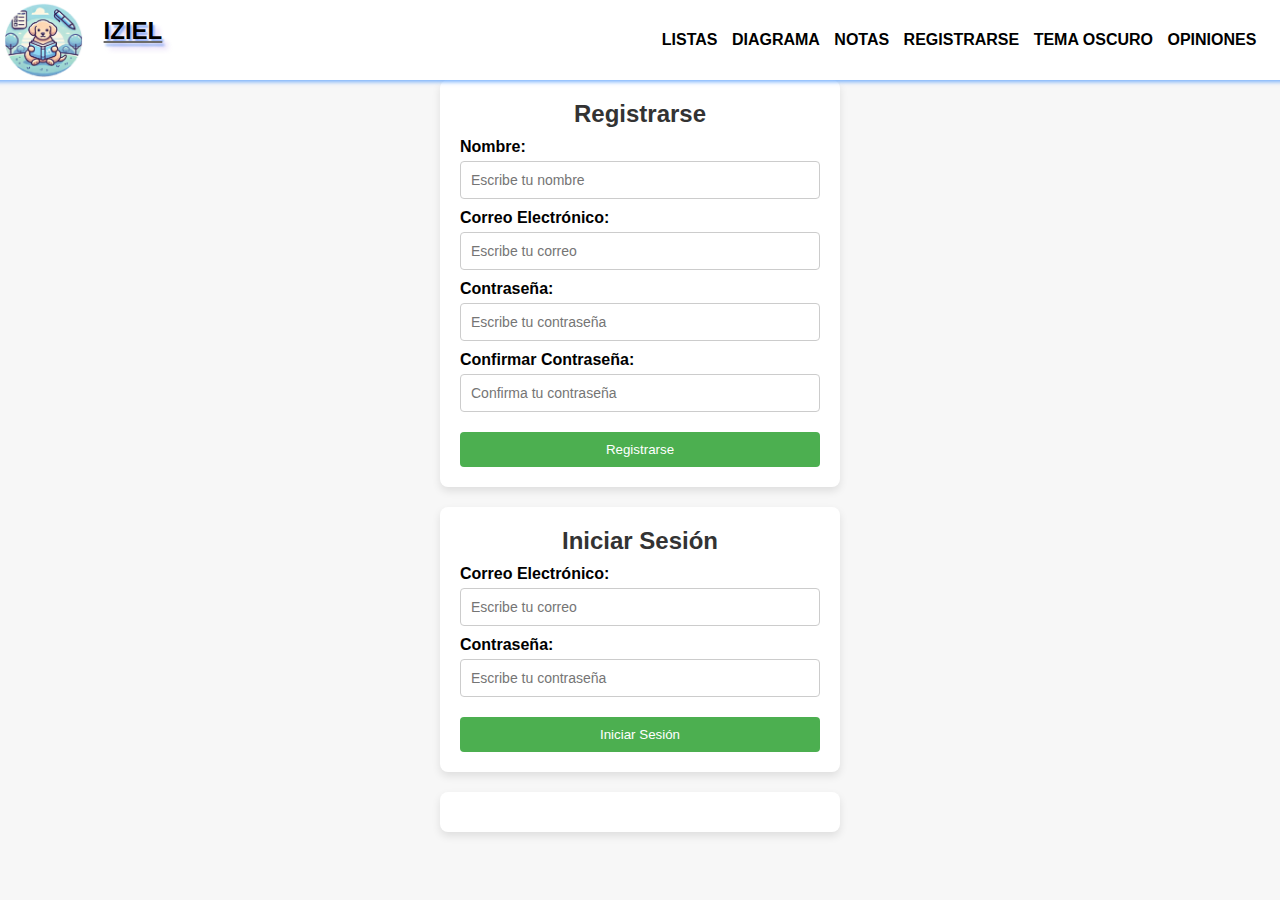
<file: registro.html>
<!-- registro.html -->
<!DOCTYPE html>
<html lang="es">

<head>
    <meta charset="UTF-8">
    <meta name="viewport" content="width=device-width, initial-scale=1.0">
    <title>Registro e Inicio de Sesión</title>
    <link rel="stylesheet" href="encabezado.css">
    <link rel="stylesheet" href="registro.css">
</head>

<body>
    <nav>
        <input type="checkbox" id="check">
        <label for="check" class="menuPrincipal">
            <svg id="menu-icon" viewBox="0 0 24 24" fill="black" xmlns="http://www.w3.org/2000/svg" width="24"
                height="24">
                <path d="M4 6H20M4 12H20M4 18H20" stroke="#000000" stroke-width="2" stroke-linecap="round"
                    stroke-linejoin="round"></path>
            </svg>
        </label>
        <a href="index.html" class="enlace">
            <div class="logo-container">
                <img id="logo" src="imagenes/logo terminado.png" alt="logo" class="logo">
                <h1 class="nombre-marca">Iziel</h1>
            </div>
        </a>
        <ul>
            <li><a href="listas.html">Listas</a></li>
            <li><a href="diagrama.html">Diagrama </a></li>
            <li><a href="notas.html">Notas</a></li>
            <li><a href="registro.html">Registrarse</a></li>
            <li><a href="#" id="toggleAppearance">Tema Claro</a></li>
            <li><a href="opiniones.html">Opiniones</a></li>
        </ul>
    </nav>
    <div class="contenedorRegistro">
        <section id="seccionRegistro">
            <form id="formularioRegistro">
                <h2>Registrarse</h2>
                <label for="nombre">Nombre:</label>
                <input type="text" id="nombre" name="nombre" required placeholder="Escribe tu nombre">

                <label for="correoRegistro">Correo Electrónico:</label>
                <input type="email" id="correoRegistro" name="correoRegistro" required placeholder="Escribe tu correo">

                <label for="contrasenaRegistro">Contraseña:</label>
                <input type="password" id="contrasenaRegistro" name="contrasenaRegistro" required
                    placeholder="Escribe tu contraseña">

                <label for="confirmarContrasena">Confirmar Contraseña:</label>
                <input type="password" id="confirmarContrasena" name="confirmarContrasena" required
                    placeholder="Confirma tu contraseña">

                <button type="submit" class="boton">Registrarse</button>
            </form>
        </section>
    </div>
    <div class="contenedorInicioSesion">
        <section id="seccionInicioSesion">
            <form id="formularioInicioSesion">
                <h2>Iniciar Sesión</h2>
                <label for="correoInicioSesion">Correo Electrónico:</label>
                <input type="email" id="correoInicioSesion" name="correoInicioSesion" required
                    placeholder="Escribe tu correo">

                <label for="contrasenaInicioSesion">Contraseña:</label>
                <input type="password" id="contrasenaInicioSesion" name="contrasenaInicioSesion" required
                    placeholder="Escribe tu contraseña">

                <button type="submit" class="boton">Iniciar Sesión</button>
            </form>
        </section>
    </div>
    <div class="contenedorBienvenida">
        <section id="seccionBienvenida" >
            <h1 id="mensajeBienvenida">Bienvenido <span id="nombreUsuario"></span> a <span
                    class="highlight">IZIEL</span></h1>
            <button id="cerrarSesion">Cerrar sesión</button>
        </section>
    </div>
    <script src="RegistroApp.js"></script>
    <script src="InteraccionesPagina.js"></script>

</body>

</html>
</file>
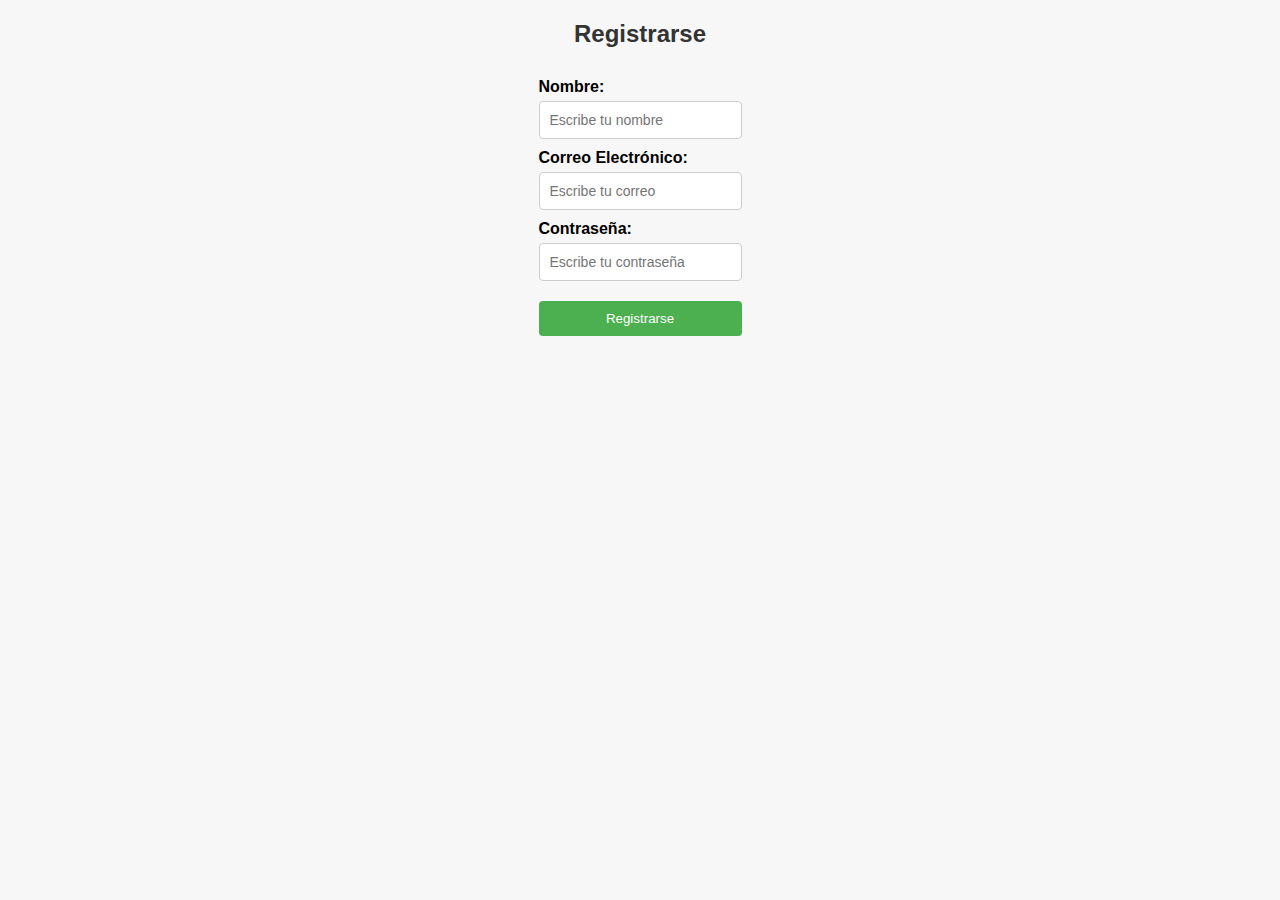
<file: resgistro.html>
<!DOCTYPE html>
<html lang="es">
<head>
    <meta charset="UTF-8">
    <meta name="viewport" content="width=device-width, initial-scale=1.0">
    <title>Registro y Modificaciones</title>
    <link rel="stylesheet" href="registro.css">
</head>
<body>

    <div class="container">
        <!-- Sección de Registro -->
        <section class="form-section" id="registroSection">
            <form id="registroForm" aria-labelledby="registroTitle">
                <h2 id="registroTitle">Registrarse</h2>
                <label for="nombre" aria-label="Ingresa tu nombre completo">Nombre:</label>
                <input type="text" id="nombre" name="nombre" required placeholder="Escribe tu nombre">
            
                <label for="email" aria-label="Ingresa tu correo electrónico">Correo Electrónico:</label>
                <input type="email" id="email" name="email" required placeholder="Escribe tu correo">
            
                <label for="password" aria-label="Ingresa tu contraseña">Contraseña:</label>
                <input type="password" id="password" name="password" required placeholder="Escribe tu contraseña">
            
                <button type="submit" class="btn" aria-label="Registrarse">Registrarse</button>
            </form>

            <div id="registroExitoso" style="display:none;">
                <h2>¡Registro exitoso!</h2>
                <p>Gracias por registrarte. Ya puedes comenzar a usar la aplicación.</p>
            </div>
        </section>
    </div>

    <script src="registro.js"></script>

</body>
</html>
</file>
<file: encabezado.css>
* {
    margin: 0;
    padding: 0;
    list-style: none;
    box-sizing: border-box;
}

body {
    font-family: Arial, sans-serif;
    background-color: white;
    display: flex;
    flex-direction: column;
    justify-content: flex-start;
    align-items: center;
    padding: 0 10px;
    padding-top: 0;
    margin-top: 0;
}

nav {
    background-color: white;
    min-height: 80px;
    width: 101%;
    color: #333;
    z-index: 1000;
    box-shadow: 0 2px 4px rgba(89, 159, 252, 0.801);
}

.enlace {
    position: absolute;
    padding: 2px 10px 10px 10px;
}

.logo-container {
    display: flex;
}

.logo {
    height: 76px;
    width: 80px;
    margin-right: 5px;
}

.nombre-marca {
    padding: 15px;
    font-size: 1.5rem;
    color: black;
    text-shadow: 2px 3px 2px rgba(53, 117, 238, 0.493), 6px 6px 5px rgba(95, 25, 209, 0.2);
    margin: 0;
}

nav a {
    font-weight: 600;
    padding-right: 10px;
    text-transform: uppercase;
    text-decoration: none;
    color: black;
}

nav a:hover {
    color: rgb(109, 108, 106);
}

nav ul {
    float: right;
    margin-right: 20px;
}

nav ul li {
    display: inline-block;
    line-height: 80px;
    margin: 0px;
}

.menuPrincipal {
    font-size: 30px;
    float: right;
    line-height: 80px;
    margin-right: 40px;
    cursor: pointer;
    display: none;
}

#check {
    display: none;
}

@media (max-width: 1185px) {
    .enlace {
        padding-left: 20px;
    }

    .menuPrincipal {
        display: block;
    }

    ul {
        position: fixed;
        width: 35%;
        height: auto;
        background-color: whitesmoke;
        top: 70px;
        right: -100%;
        text-align: center;
        transition: all .5s;
        border-radius: 10px;
        border: 1px solid #4e4c4c;
    }

    nav ul li {
        display: block;
        margin: 20px 0;
        line-height: 24px;
        border-bottom: 1px solid #ddd;
        padding-bottom: 10px;
    }

    nav ul li:last-child {
        border-bottom: none;
    }

    nav ul li a {
        font-size: 30px;
    }

    li :hover,
    li a.active {
        background: none;
        color: #807e7e;
    }

    #check:checked~ul {
        right: 0;
    }
}

@media (max-width: 698px) {
    .menuPrincipal {
        display: block;
    }

    ul {
        width: 45%;
        height: auto;
    }
}

@media (max-width: 1024px) and (max-height: 600px) and (orientation: landscape) {
    .menuPrincipal {
        display: flex;
        justify-content: center;
    }

    ul {
        width: 40%;
        height: auto;
    }
}

@media (max-width: 561px) {
    .menuPrincipal {
        display: block;
    }

    ul {
        width: 66%;
        height: auto;
    }

    nav ul li a {
        font-size: 22px;
    }
}


.dark-theme nav {
    background-color: #333;
    width: 101%;
    color: #ddd;
    z-index: 1000;
}

.dark-theme .logo {
    height: 78px;
    margin-right: 5px;
}

.dark-theme .nombre-marca {
    color: #ddd;
    text-shadow: 4px 3px 2px rgba(212, 204, 204, 0.3), 0 0 5px rgba(0, 0, 0, 0.2);
}

.dark-theme nav a {
    color: #ddd;
}

.dark-theme nav a:hover {
    color: rgb(180, 180, 180);
}

.dark-theme .menuPrincipal {
    color: #ddd;
}

.dark-theme .menuPrincipal svg path {
    stroke: white;
}

.dark-theme #check {
    display: none;
}

@media (max-width: 1185px) {
    .dark-theme ul {
        background-color: #222;
    }

    .dark-theme nav ul li {
        border-bottom: 1px solid #444;
    }
    .dark-theme nav ul li:last-child {
        border-bottom: none;
    }
}
</file>
<file: style.css>
html {
    scroll-behavior: smooth;
}

.container {
    text-align: center;
    background-color: white;
    padding: 20px;
    border-radius: 8px;
    box-shadow: 0 0 10px rgba(0, 0, 0, 0.1);
    width: 80%;
    max-width: 600px;
    margin-top: 80px;
}

h1 {
    font-size: 2em;
    color: #333;
    margin-bottom: 20px;
}

.highlight {
    font-weight: bold;
    color: #4287f5;
}

a {
    text-decoration: none;
}

p {
    font-size: 1.2em;
    color: #666;
}

.carousel {
    position: relative;
    width: 56%;
    height: 400px;
    margin: 40px auto;
    overflow: hidden;
    border-radius: 15px;
    box-shadow: 0 4px 8px rgba(0, 0, 0, 0.2);
    background-color: #fff;
    border: 2px solid #f0f0f0;
    transition: transform 0.3s ease-in-out;
}

.carousel:hover {
    transform: scale(1.02);
}

.carousel-item {
    justify-content: center;
    display: none;
    width: 100%;
    height: 100%;
    text-align: center;
}

.carousel-item.active {
    display: flex;
    align-items: center;
    padding: 0px 30px;
}

.carousel-content {
    text-align: center;
    display: flex;
    align-items: center;
    width: 100%;
    height: 100%;
    padding: 58px;
    color: #333;
    font-family: 'Arial', sans-serif;
    justify-content: center;
}

.carousel-image {
    width: 50%;
    padding: 15px;
    display: flex;
    justify-content: right;
    align-items: center;
}

.carousel-item.active svg {
    width: 200px;
    height: 200px;
}

.carousel-item.active .svg-top svg {
    margin-bottom: 10px;
    width: 140px;
    height: 140px;
    transition: all 0.3s ease;
}

.carousel-item.active .svg-bottom svg {
    display: flex;
    gap: 10px;
    justify-content: center;
    width: 75px;
    height: 75px;
    transition: all 0.3s ease;
}

.carousel-description {
    justify-content: left;
    width: 50%;
    padding: 55px;
}

button {
    position: absolute;
    top: 50%;
    transform: translateY(-50%);
    background-color: rgba(36, 81, 204, 0.5);
    color: white;
    border: none;
    padding: 10px;
    font-size: 2em;
    cursor: pointer;
}

button.prev {
    left: 0;
}

button.next {
    right: 0;
}

button:hover {
    background-color: #5f7ee6;
}


.dark-theme {
    background-color: #131212;
    color: #f3eded;
}

.dark-theme .container {
    background-color: #1e1e1e;
    color: #e0e0e0;
    box-shadow: 0 0 10px rgba(0, 0, 0, 0.5);
}

.dark-theme h1 {
    color: #e0e0e0;
}

.dark-theme .highlight {
    font-weight: bold;
    color: #3c90d4;
}

.dark-theme p {
    color: #cec8c8;
}

.dark-theme .carousel-description p {
    color: #1b1b1b;
}

.dark-theme .carousel {
    background-color: #a5a2a2;
    border: 2px solid #444;
    box-shadow: 0 4px 8px rgba(0, 0, 0, 0.7);
}

.dark-theme .carousel:hover {
    transform: scale(1.02);
}

.dark-theme .carousel-content {
    color: #e0e0e0;
}

.dark-theme button {
    background-color: rgba(85, 85, 85, 0.7);
}

.dark-theme button:hover {
    background-color: #666;
}

@media (max-width: 1465px) {
    .carousel-description {
      
        justify-content: left;
        width: 50%;
        padding: 5px;
        font-size: 24px;

    }
}

@media (max-width: 1125px) {
    .carousel-description {
        justify-content: left;
        width: 50%;
        padding: 5px;
        font-size: 20px;

    }
}

@media (max-width: 768px) {
    .carousel {
        width: 97%;
        height: 300px;
    }

    .carousel-description {
        font-size: 15px;
        justify-content: left;
        width: 40%;
        padding: 5px;
    }

    .container {
        padding: 0px;
        width: 90%;

    }

}

@media (max-width: 450px) {
    .carousel {
        width: 95%;
        height: 250px;
    }

    .carousel-description {
        font-size: 13px;
        padding: 5px;
        justify-content: left;
        width: 40%;
    }
}
</file>
<file: diagrama.css>
body,
html {
    width: 100%;
    height: 100%;
    font-family: Arial, sans-serif;
    box-sizing: border-box;
    background-color: #fafafa;
    color: #000000;
}

h1 {
    text-align: center;
    background-color: white;
    color: rgb(7, 7, 7);
}
#barra-superior {
    width: 100%;
    height: 50px;
    display: flex;
    align-items: center;
    position: relative;
    border-bottom: 2px solid #706f6f; 
}

#barra-superior button {
    padding: 10px 15px;
    margin-right: 20px;
    cursor: pointer;
    border-radius: 5px;
    background-color:#7db9fd;
}
#barra-superior button:hover {
    background-color: #5fadee;
    transform: scale(1.1); 
    color: #f1f1f1; 
}
.menu button {
    background-color:#7db9fd;
    color: white;
    margin-bottom: 5px;
    cursor: pointer;
    border-radius: 5px;
    padding: 5px;
    font-size: 12px;
}
.menu button:hover {
    background-color: #5fadee;
}
.menu {
    display: none;
    position: absolute;
    background-color: #f7eeee;
    border: 2px solid #0a0a0a;
    border-radius: 10px; 
    padding: 10px;
    z-index: 1000;
    width: 86px;
}

#menu-insertar {
    top: 50px;
    left: 115px;
}

#menu-editar {
    top: 50px;
    left: 223px;
}
#menu-color {
    border: 2px solid  #0b0957; 
    background-color: #f3e8e8;
    top: 50px;
    left: -1px;

}
.color-option {
    width: 40px;
    height: 40px;
    cursor: pointer;
    border: none;
    cursor: pointer;
    border-radius: 5px;
}
.color-grid {
    display: flex;
    flex-wrap: wrap;
    gap: 1px;

}

#mapa-conceptual {
    width: 100%;
    height: 100%;
    position: relative;
    background-color: whitesmoke;
    overflow: hidden;
}

#titulo {
    position: absolute;
    top: 0;
    left: 50%;
    transform: translateX(-50%);
    font-size: 24px;
    font-weight: bold;
    text-align: center;
    border: 1px solid #ccc;
    padding: 10px;
    min-width: 200px;
    border-radius: 5px;
    background-color: white;
    box-shadow: 0 2px 5px rgba(0, 0, 0, 0.2);
    margin-top: 10px;
}

#titulo-placeholder {
    position: absolute;
    top: 25px;
    left: 47%;
    color: rgb(105, 105, 105);
    pointer-events: none;
}
.cuadro {
    min-width: 150px;
    padding: 10px;
    border-radius: 5px;
    position: absolute;
    top: 50%;
    left: 50%;
    transform: translate(-50%, -50%);
    cursor: grab;
    background-color: #f8faf8; 
    color: #000000;
    border: 2px solid #0c0c0c;
}

.cuadro[contenteditable="true"] {
    outline: none;
    cursor: text;
}
.flecha {
    position: absolute;
    width: 200px;
    height: 2.5px;
    background-color: #030303;
    cursor: grab;
    transform-origin: left;
}

.control-rotacion {
    position: absolute;
    top: 50%;
    left: -10px;
    width: 10px;
    height: 10px;
    background-color: blue;
    border-radius: 50%;
    cursor: auto;
}

.control-tamano {
    position: absolute;
    top: 50%;
    left: 100%;
    width: 10px;
    height: 10px;
    background-color: green;
    border-radius: 50%;
    cursor: nwse-resize;
}
#btn-eliminar {
    position: absolute;
    bottom: 10px;
    right: 10px;
    background-color: red;
    color: white;
    border: none;
    padding: 10px 20px;
    border-radius: 5px;
}

.dark-theme {
    background-color: #121212;
    color: #e0e0e0;
}

.dark-theme h1 {
    background-color: #333;
}

.dark-theme #titulo-diagrama {
    color: white;
    text-align: center;
    background-color: #121212;

}

.dark-theme #barra-superior {
    background-color:#121212;

    border: none;
    border-bottom: 2px solid #a7a4a4; 
   
}
.dark-theme #barra-superior button {
    background-color:#7db9fd;
    color: #1a1919;
    border: 1px solid #dfdbdb;
}
.dark-theme .menu button {
    background-color: #3a3a3a;
    color: #ffffff;
}

.dark-theme .menu button:hover {
    background-color: #575757;
}
.dark-theme .menu {
    background-color:  #2d2d2d;
    border: 2px solid #4a4a4a;
    color: #e0e0e0;
}

.dark-theme #menu-color {
    border: 2px solid #505050; 
    background-color: #2d2d2d;
}
.dark-theme .cuadro {
    background-color: #f0e9e9;
    color: #080808;
    border: 2px solid #e0dcdc;
}
.dark-theme #mapa-conceptual {
    background-color: #1c1c1c;
    color: #070707;
}
.dark-theme #btn-eliminar {
    background-color: #b71c1c;
    color: #ffffff;
}
</file>
<file: notas.css>
* {
    margin: 0;
    padding: 0;
    list-style: none;
    box-sizing: border-box;
}

body {
    color: black;
}
.contenedor {
    width: 85%;
    max-width: 1200px;
    padding-top: 14px;
    background-color: #fcf8f8;
    border-radius: 10px;
    box-shadow: 0px 4px 8px rgba(35, 93, 219, 0.733);
}

h1,
h2 {
    text-align: center;
    margin-bottom: 30px;
    color: #333;
}

.editor-notas {
    margin-bottom: 30px;
}

input[type="text"],
textarea {
    width: 100%;
    padding: 15px;
    font-size: 18px;
    margin-bottom: 15px;
    border: 1px solid #ddd;
    border-radius: 5px;
}

textarea {
    height: 300px;
    resize: none;
}

button {
    padding: 15px 30px;
    font-size: 18px;
    color: #fff;
    background-color: #333;
    border: none;
    border-radius: 5px;
    cursor: pointer;
    transition: background-color 0.3s;
}

button:hover {
    background-color: #555;
}

#lista-notas {
    list-style-type: none;
    padding: 0;
}

#lista-notas li {
    padding: 20px;
    margin: 10px 0;
    background-color: #f8f0f0;
    border: 1px solid #ddd;
    border-radius: 5px;
    display: flex;
    justify-content: space-between;
    align-items: center;
}

#lista-notas li:hover {
    background-color: #ebe8e8;
}

.boton-eliminar {
    background-color: #e74c3c;
    color: #fff;
    border: none;
    border-radius: 5px;
    padding: 8px 15px;
    cursor: pointer;
    font-size: 16px;
    transition: background-color 0.3s;
}

.boton-eliminar:hover {
    background-color: #c0392b;
}

.botones {
    display: flex;
    gap: 15px;
}

.boton-agregar {
    font-size: 30px;
    color: #fff;
    background-color: #28a745;
    border: none;
    border-radius: 50%;
    width: 50px;
    height: 50px;
    cursor: pointer;
    display: flex;
    align-items: center;
    justify-content: center;
    transition: background-color 0.3s;
}

.boton-agregar:hover {
    background-color: #218838;
}
#lista-notas li {
    display: flex;
    flex-direction: row;
}

@media (max-width: 1188px) {
    #lista-notas li {
        display: block;
    }
}

@media (max-width: 600px) {
    .contenedor {
        width: 95%;
        padding: 15px;
    }

    input[type="text"],
    textarea {
        font-size: 16px;
    }

    li {
        flex-direction: column;
        align-items: flex-start;
    }

    .botones {
        flex-direction: column;
        gap: 5px;
    }

    button,
    .boton-eliminar,
    .boton-agregar {
        width: 100%;
        padding: 10px;
        font-size: 14px;
    }

    .boton-agregar {
        width: 35px;
        height: 35px;
        font-size: 18px;
    }

    .boton-eliminar {
        font-size: 12px;
        padding: 5px 10px;
    }
}

.dark-theme {
    background-color: #131212;
    color: #f3eded;
}

.dark-theme .contenedor {
    background-color: #222;
    color: #f3eded;
    box-shadow: 0px 4px 8px rgba(221, 216, 216, 0.76);
}

.dark-theme h1,
.dark-theme h2 {
    color: #f3eded;
}
.dark-theme .editor-notas { 
    background-color: #333;
    color: #f3eded;
}

.dark-theme input[type="text"],
.dark-theme textarea {
    background-color: #444;
    color: #f3eded;
    border: 1px solid #666;
}

.dark-theme button {
    background-color: #333;
    color: #f3eded;
    border: none;
    border-radius: 5px;
    cursor: pointer;
}

.dark-theme button:hover {
    background-color: #555;
}

.dark-theme #lista-notas {
    list-style-type: none;
    padding: 0;
}

.dark-theme #lista-notas li {
    padding: 20px;
    margin: 10px 0;
    background-color: #2c2c2c;
    border: 1px solid #444;
}

.dark-theme .boton-eliminar {
    background-color: #e74c3c;
    color: #fff;
    border: none;
    border-radius: 5px;
    padding: 8px 15px;
    cursor: pointer;
    font-size: 16px;
    transition: background-color 0.3s;
}

.dark-theme .boton-eliminar:hover {
    background-color: #c0392b;
}

.dark-theme .botones {
    display: flex;
    gap: 15px;
}

.dark-theme .boton-agregar {
    font-size: 30px;
    color: #fff;
    background-color: #28a745;
    border: none;
    border-radius: 50%;
    width: 50px;
    height: 50px;
    cursor: pointer;
    display: flex;
    align-items: center;
    justify-content: center;
    transition: background-color 0.3s;
}

.dark-theme .boton-agregar:hover {
    background-color: #218838;
}
</file>
<file: opiniones.css>
body {
  font-family: Arial, sans-serif;
  margin: 0;
  padding: 0;
  background-color: white;
  color: black;
}

#seccionOpiniones {
  border: 1px solid #ccc;
  padding: 20px;
  width: 80%;
  margin: 20px auto;
  background-color: #f9f9f9;
  border-radius: 8px;
}

textarea {
  width: 100%;
  padding: 10px;
  margin-bottom: 10px;
  font-size: 16px;
  border-radius: 5px;
  border: 1px solid #ddd;
}

button[type="submit"] {
  background-color: #7db9fd;
  color: rgb(24, 23, 23);
  border: none;
  padding: 10px 20px;
  cursor: pointer;
  border-radius: 5px;
}

button[type="submit"]:hover {
  background-color: #5fadee;
  transform: scale(1.1);
  color: #f1f1f1;
}

.opinion {
  margin-bottom: 15px;
  padding: 10px;
  background-color: #c8e5f5;
  border-radius: 5px;
}

.opinion strong {
  font-weight: bold;
}

.dark-theme {
  background-color: #131212;
  color: #f3eded;
}


.dark-theme #seccionOpiniones {
  border: 1px solid #555;
  background-color: #222;
}

.dark-theme textarea {
  border: 1px solid #444;
  background-color: #444;
  color: #f3eded;
}

.dark-theme button[type="submit"] {
  background-color: #5495df;
  color: rgb(10, 10, 10);
}

.dark-theme button[type="submit"]:hover {
  background-color: #428dca;
  transform: scale(1.1);
  color: #f5eeee;
}

.dark-theme .opinion {
  background-color: #333;
  color: #f3eded;
}
</file>
<file: registro.css>
/* Estilos básicos */
body {
    font-family: Arial, sans-serif;
    margin: 0;
    padding: 0;
    display: flex;
    flex-direction: column;
    justify-content: center;
    align-items: center;
    background-color: #f7f7f7;
}

/* Estilos para los contenedores generales */
.contenedorRegistro,
.contenedorInicioSesion,
.contenedorBienvenida {
    width: 100%;
    max-width: 400px;
    padding: 20px;
    background-color: white;
    box-shadow: 0 4px 8px rgba(0, 0, 0, 0.1);
    border-radius: 8px;
    margin-bottom: 20px; /* Espaciado entre los contenedores */
}

h2 {
    text-align: center;
    color: #333;
}

form {
    display: flex;
    flex-direction: column;
}

label {
    margin-top: 10px;
    font-weight: bold;
}

input[type="text"],
input[type="email"],
input[type="password"] {
    padding: 10px;
    margin-top: 5px;
    border: 1px solid #ccc;
    border-radius: 4px;
    font-size: 14px;
}

button {
    padding: 10px;
    margin-top: 20px;
    background-color: #4CAF50;
    color: white;
    border: none;
    border-radius: 4px;
    cursor: pointer;
}

button:hover {
    background-color: #45a049;
}



p {
    text-align: center;
}

a {
    color: #4CAF50;
    text-decoration: none;
}

a:hover {
    text-decoration: underline;
}
</file>
